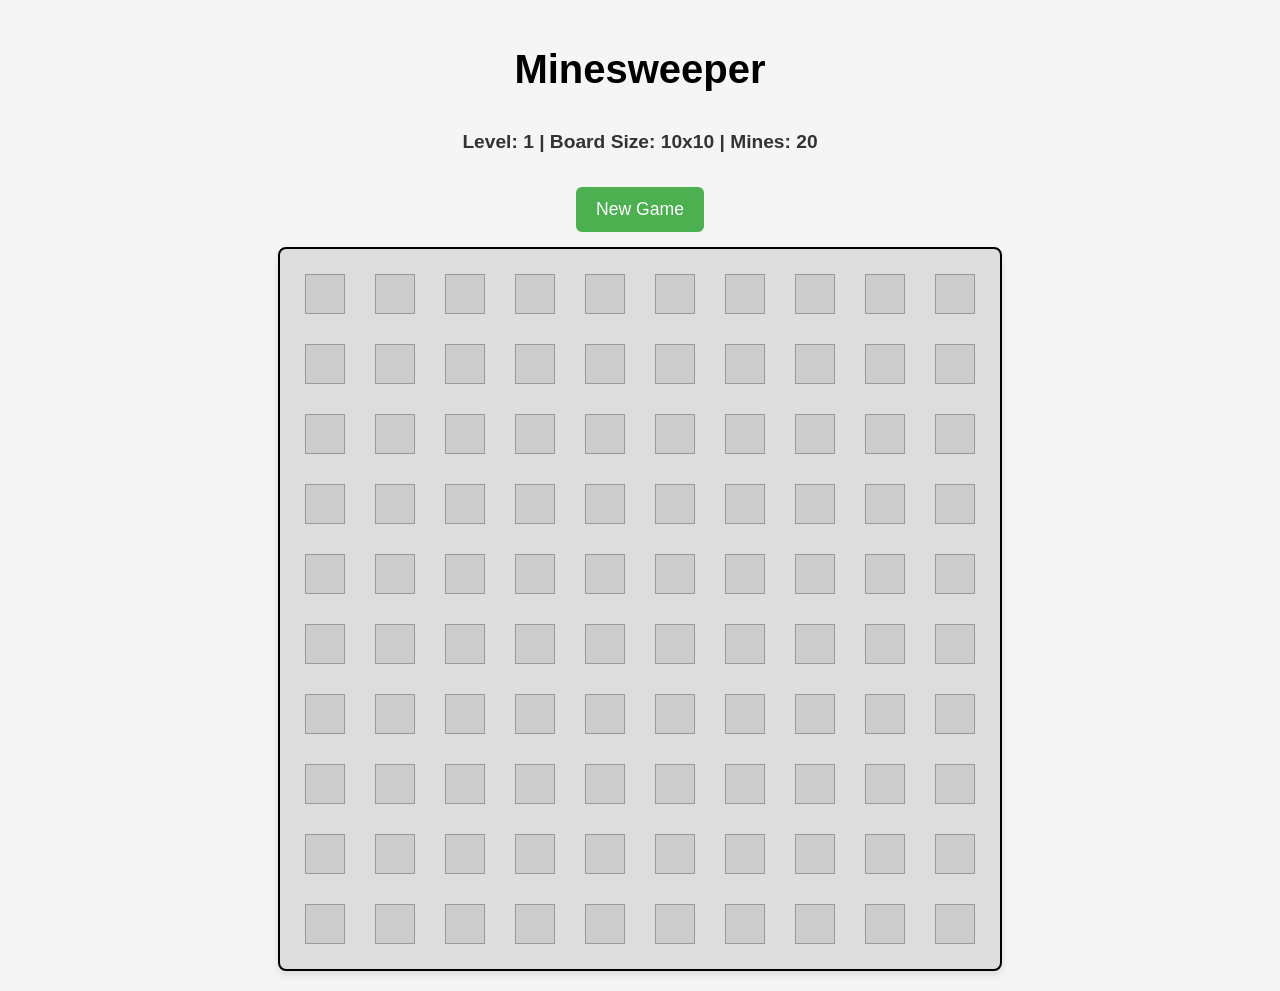
<file: index.html>
<!DOCTYPE html>
<html lang="en">
<head>
    <meta charset="UTF-8">
    <meta name="viewport" content="width=device-width, initial-scale=1.0">
    <title>Minesweeper</title>
    <link rel="stylesheet" href="style.css">
</head>
<body>
    <h1>Minesweeper</h1>
    <div id="game-info">
        <p>Level: <span id="current-level">1</span> | Board Size: <span id="board-size">10x10</span> | Mines: <span id="mine-count">20</span></p>
    </div>
    <button id="reset-btn">New Game</button>
    <div id="game-board">
        <!-- 20x20 grid of buttons = 400 buttons -->
        <div class="row">
            <button class="cell" data-row="0" data-col="0"></button>
            <button class="cell" data-row="0" data-col="1"></button>
            <button class="cell" data-row="0" data-col="2"></button>
            <button class="cell" data-row="0" data-col="3"></button>
            <button class="cell" data-row="0" data-col="4"></button>
            <button class="cell" data-row="0" data-col="5"></button>
            <button class="cell" data-row="0" data-col="6"></button>
            <button class="cell" data-row="0" data-col="7"></button>
            <button class="cell" data-row="0" data-col="8"></button>
            <button class="cell" data-row="0" data-col="9"></button>
            <button class="cell" data-row="0" data-col="10"></button>
            <button class="cell" data-row="0" data-col="11"></button>
            <button class="cell" data-row="0" data-col="12"></button>
            <button class="cell" data-row="0" data-col="13"></button>
            <button class="cell" data-row="0" data-col="14"></button>
            <button class="cell" data-row="0" data-col="15"></button>
            <button class="cell" data-row="0" data-col="16"></button>
            <button class="cell" data-row="0" data-col="17"></button>
            <button class="cell" data-row="0" data-col="18"></button>
            <button class="cell" data-row="0" data-col="19"></button>
        </div>
        <div class="row">
            <button class="cell" data-row="1" data-col="0"></button>
            <button class="cell" data-row="1" data-col="1"></button>
            <button class="cell" data-row="1" data-col="2"></button>
            <button class="cell" data-row="1" data-col="3"></button>
            <button class="cell" data-row="1" data-col="4"></button>
            <button class="cell" data-row="1" data-col="5"></button>
            <button class="cell" data-row="1" data-col="6"></button>
            <button class="cell" data-row="1" data-col="7"></button>
            <button class="cell" data-row="1" data-col="8"></button>
            <button class="cell" data-row="1" data-col="9"></button>
            <button class="cell" data-row="1" data-col="10"></button>
            <button class="cell" data-row="1" data-col="11"></button>
            <button class="cell" data-row="1" data-col="12"></button>
            <button class="cell" data-row="1" data-col="13"></button>
            <button class="cell" data-row="1" data-col="14"></button>
            <button class="cell" data-row="1" data-col="15"></button>
            <button class="cell" data-row="1" data-col="16"></button>
            <button class="cell" data-row="1" data-col="17"></button>
            <button class="cell" data-row="1" data-col="18"></button>
            <button class="cell" data-row="1" data-col="19"></button>
        </div>
        <div class="row">
            <button class="cell" data-row="2" data-col="0"></button>
            <button class="cell" data-row="2" data-col="1"></button>
            <button class="cell" data-row="2" data-col="2"></button>
            <button class="cell" data-row="2" data-col="3"></button>
            <button class="cell" data-row="2" data-col="4"></button>
            <button class="cell" data-row="2" data-col="5"></button>
            <button class="cell" data-row="2" data-col="6"></button>
            <button class="cell" data-row="2" data-col="7"></button>
            <button class="cell" data-row="2" data-col="8"></button>
            <button class="cell" data-row="2" data-col="9"></button>
            <button class="cell" data-row="2" data-col="10"></button>
            <button class="cell" data-row="2" data-col="11"></button>
            <button class="cell" data-row="2" data-col="12"></button>
            <button class="cell" data-row="2" data-col="13"></button>
            <button class="cell" data-row="2" data-col="14"></button>
            <button class="cell" data-row="2" data-col="15"></button>
            <button class="cell" data-row="2" data-col="16"></button>
            <button class="cell" data-row="2" data-col="17"></button>
            <button class="cell" data-row="2" data-col="18"></button>
            <button class="cell" data-row="2" data-col="19"></button>
        </div>
        <div class="row">
            <button class="cell" data-row="3" data-col="0"></button>
            <button class="cell" data-row="3" data-col="1"></button>
            <button class="cell" data-row="3" data-col="2"></button>
            <button class="cell" data-row="3" data-col="3"></button>
            <button class="cell" data-row="3" data-col="4"></button>
            <button class="cell" data-row="3" data-col="5"></button>
            <button class="cell" data-row="3" data-col="6"></button>
            <button class="cell" data-row="3" data-col="7"></button>
            <button class="cell" data-row="3" data-col="8"></button>
            <button class="cell" data-row="3" data-col="9"></button>
            <button class="cell" data-row="3" data-col="10"></button>
            <button class="cell" data-row="3" data-col="11"></button>
            <button class="cell" data-row="3" data-col="12"></button>
            <button class="cell" data-row="3" data-col="13"></button>
            <button class="cell" data-row="3" data-col="14"></button>
            <button class="cell" data-row="3" data-col="15"></button>
            <button class="cell" data-row="3" data-col="16"></button>
            <button class="cell" data-row="3" data-col="17"></button>
            <button class="cell" data-row="3" data-col="18"></button>
            <button class="cell" data-row="3" data-col="19"></button>
        </div>
        <div class="row">
            <button class="cell" data-row="4" data-col="0"></button>
            <button class="cell" data-row="4" data-col="1"></button>
            <button class="cell" data-row="4" data-col="2"></button>
            <button class="cell" data-row="4" data-col="3"></button>
            <button class="cell" data-row="4" data-col="4"></button>
            <button class="cell" data-row="4" data-col="5"></button>
            <button class="cell" data-row="4" data-col="6"></button>
            <button class="cell" data-row="4" data-col="7"></button>
            <button class="cell" data-row="4" data-col="8"></button>
            <button class="cell" data-row="4" data-col="9"></button>
            <button class="cell" data-row="4" data-col="10"></button>
            <button class="cell" data-row="4" data-col="11"></button>
            <button class="cell" data-row="4" data-col="12"></button>
            <button class="cell" data-row="4" data-col="13"></button>
            <button class="cell" data-row="4" data-col="14"></button>
            <button class="cell" data-row="4" data-col="15"></button>
            <button class="cell" data-row="4" data-col="16"></button>
            <button class="cell" data-row="4" data-col="17"></button>
            <button class="cell" data-row="4" data-col="18"></button>
            <button class="cell" data-row="4" data-col="19"></button>
        </div>
        <div class="row">
            <button class="cell" data-row="5" data-col="0"></button>
            <button class="cell" data-row="5" data-col="1"></button>
            <button class="cell" data-row="5" data-col="2"></button>
            <button class="cell" data-row="5" data-col="3"></button>
            <button class="cell" data-row="5" data-col="4"></button>
            <button class="cell" data-row="5" data-col="5"></button>
            <button class="cell" data-row="5" data-col="6"></button>
            <button class="cell" data-row="5" data-col="7"></button>
            <button class="cell" data-row="5" data-col="8"></button>
            <button class="cell" data-row="5" data-col="9"></button>
            <button class="cell" data-row="5" data-col="10"></button>
            <button class="cell" data-row="5" data-col="11"></button>
            <button class="cell" data-row="5" data-col="12"></button>
            <button class="cell" data-row="5" data-col="13"></button>
            <button class="cell" data-row="5" data-col="14"></button>
            <button class="cell" data-row="5" data-col="15"></button>
            <button class="cell" data-row="5" data-col="16"></button>
            <button class="cell" data-row="5" data-col="17"></button>
            <button class="cell" data-row="5" data-col="18"></button>
            <button class="cell" data-row="5" data-col="19"></button>
        </div>
        <div class="row">
            <button class="cell" data-row="6" data-col="0"></button>
            <button class="cell" data-row="6" data-col="1"></button>
            <button class="cell" data-row="6" data-col="2"></button>
            <button class="cell" data-row="6" data-col="3"></button>
            <button class="cell" data-row="6" data-col="4"></button>
            <button class="cell" data-row="6" data-col="5"></button>
            <button class="cell" data-row="6" data-col="6"></button>
            <button class="cell" data-row="6" data-col="7"></button>
            <button class="cell" data-row="6" data-col="8"></button>
            <button class="cell" data-row="6" data-col="9"></button>
            <button class="cell" data-row="6" data-col="10"></button>
            <button class="cell" data-row="6" data-col="11"></button>
            <button class="cell" data-row="6" data-col="12"></button>
            <button class="cell" data-row="6" data-col="13"></button>
            <button class="cell" data-row="6" data-col="14"></button>
            <button class="cell" data-row="6" data-col="15"></button>
            <button class="cell" data-row="6" data-col="16"></button>
            <button class="cell" data-row="6" data-col="17"></button>
            <button class="cell" data-row="6" data-col="18"></button>
            <button class="cell" data-row="6" data-col="19"></button>
        </div>
        <div class="row">
            <button class="cell" data-row="7" data-col="0"></button>
            <button class="cell" data-row="7" data-col="1"></button>
            <button class="cell" data-row="7" data-col="2"></button>
            <button class="cell" data-row="7" data-col="3"></button>
            <button class="cell" data-row="7" data-col="4"></button>
            <button class="cell" data-row="7" data-col="5"></button>
            <button class="cell" data-row="7" data-col="6"></button>
            <button class="cell" data-row="7" data-col="7"></button>
            <button class="cell" data-row="7" data-col="8"></button>
            <button class="cell" data-row="7" data-col="9"></button>
            <button class="cell" data-row="7" data-col="10"></button>
            <button class="cell" data-row="7" data-col="11"></button>
            <button class="cell" data-row="7" data-col="12"></button>
            <button class="cell" data-row="7" data-col="13"></button>
            <button class="cell" data-row="7" data-col="14"></button>
            <button class="cell" data-row="7" data-col="15"></button>
            <button class="cell" data-row="7" data-col="16"></button>
            <button class="cell" data-row="7" data-col="17"></button>
            <button class="cell" data-row="7" data-col="18"></button>
            <button class="cell" data-row="7" data-col="19"></button>
        </div>
        <div class="row">
            <button class="cell" data-row="8" data-col="0"></button>
            <button class="cell" data-row="8" data-col="1"></button>
            <button class="cell" data-row="8" data-col="2"></button>
            <button class="cell" data-row="8" data-col="3"></button>
            <button class="cell" data-row="8" data-col="4"></button>
            <button class="cell" data-row="8" data-col="5"></button>
            <button class="cell" data-row="8" data-col="6"></button>
            <button class="cell" data-row="8" data-col="7"></button>
            <button class="cell" data-row="8" data-col="8"></button>
            <button class="cell" data-row="8" data-col="9"></button>
            <button class="cell" data-row="8" data-col="10"></button>
            <button class="cell" data-row="8" data-col="11"></button>
            <button class="cell" data-row="8" data-col="12"></button>
            <button class="cell" data-row="8" data-col="13"></button>
            <button class="cell" data-row="8" data-col="14"></button>
            <button class="cell" data-row="8" data-col="15"></button>
            <button class="cell" data-row="8" data-col="16"></button>
            <button class="cell" data-row="8" data-col="17"></button>
            <button class="cell" data-row="8" data-col="18"></button>
            <button class="cell" data-row="8" data-col="19"></button>
        </div>
        <div class="row">
            <button class="cell" data-row="9" data-col="0"></button>
            <button class="cell" data-row="9" data-col="1"></button>
            <button class="cell" data-row="9" data-col="2"></button>
            <button class="cell" data-row="9" data-col="3"></button>
            <button class="cell" data-row="9" data-col="4"></button>
            <button class="cell" data-row="9" data-col="5"></button>
            <button class="cell" data-row="9" data-col="6"></button>
            <button class="cell" data-row="9" data-col="7"></button>
            <button class="cell" data-row="9" data-col="8"></button>
            <button class="cell" data-row="9" data-col="9"></button>
            <button class="cell" data-row="9" data-col="10"></button>
            <button class="cell" data-row="9" data-col="11"></button>
            <button class="cell" data-row="9" data-col="12"></button>
            <button class="cell" data-row="9" data-col="13"></button>
            <button class="cell" data-row="9" data-col="14"></button>
            <button class="cell" data-row="9" data-col="15"></button>
            <button class="cell" data-row="9" data-col="16"></button>
            <button class="cell" data-row="9" data-col="17"></button>
            <button class="cell" data-row="9" data-col="18"></button>
            <button class="cell" data-row="9" data-col="19"></button>
        </div>
        <div class="row">
            <button class="cell" data-row="10" data-col="0"></button>
            <button class="cell" data-row="10" data-col="1"></button>
            <button class="cell" data-row="10" data-col="2"></button>
            <button class="cell" data-row="10" data-col="3"></button>
            <button class="cell" data-row="10" data-col="4"></button>
            <button class="cell" data-row="10" data-col="5"></button>
            <button class="cell" data-row="10" data-col="6"></button>
            <button class="cell" data-row="10" data-col="7"></button>
            <button class="cell" data-row="10" data-col="8"></button>
            <button class="cell" data-row="10" data-col="9"></button>
            <button class="cell" data-row="10" data-col="10"></button>
            <button class="cell" data-row="10" data-col="11"></button>
            <button class="cell" data-row="10" data-col="12"></button>
            <button class="cell" data-row="10" data-col="13"></button>
            <button class="cell" data-row="10" data-col="14"></button>
            <button class="cell" data-row="10" data-col="15"></button>
            <button class="cell" data-row="10" data-col="16"></button>
            <button class="cell" data-row="10" data-col="17"></button>
            <button class="cell" data-row="10" data-col="18"></button>
            <button class="cell" data-row="10" data-col="19"></button>
        </div>
        <div class="row">
            <button class="cell" data-row="11" data-col="0"></button>
            <button class="cell" data-row="11" data-col="1"></button>
            <button class="cell" data-row="11" data-col="2"></button>
            <button class="cell" data-row="11" data-col="3"></button>
            <button class="cell" data-row="11" data-col="4"></button>
            <button class="cell" data-row="11" data-col="5"></button>
            <button class="cell" data-row="11" data-col="6"></button>
            <button class="cell" data-row="11" data-col="7"></button>
            <button class="cell" data-row="11" data-col="8"></button>
            <button class="cell" data-row="11" data-col="9"></button>
            <button class="cell" data-row="11" data-col="10"></button>
            <button class="cell" data-row="11" data-col="11"></button>
            <button class="cell" data-row="11" data-col="12"></button>
            <button class="cell" data-row="11" data-col="13"></button>
            <button class="cell" data-row="11" data-col="14"></button>
            <button class="cell" data-row="11" data-col="15"></button>
            <button class="cell" data-row="11" data-col="16"></button>
            <button class="cell" data-row="11" data-col="17"></button>
            <button class="cell" data-row="11" data-col="18"></button>
            <button class="cell" data-row="11" data-col="19"></button>
        </div>
        <div class="row">
            <button class="cell" data-row="12" data-col="0"></button>
            <button class="cell" data-row="12" data-col="1"></button>
            <button class="cell" data-row="12" data-col="2"></button>
            <button class="cell" data-row="12" data-col="3"></button>
            <button class="cell" data-row="12" data-col="4"></button>
            <button class="cell" data-row="12" data-col="5"></button>
            <button class="cell" data-row="12" data-col="6"></button>
            <button class="cell" data-row="12" data-col="7"></button>
            <button class="cell" data-row="12" data-col="8"></button>
            <button class="cell" data-row="12" data-col="9"></button>
            <button class="cell" data-row="12" data-col="10"></button>
            <button class="cell" data-row="12" data-col="11"></button>
            <button class="cell" data-row="12" data-col="12"></button>
            <button class="cell" data-row="12" data-col="13"></button>
            <button class="cell" data-row="12" data-col="14"></button>
            <button class="cell" data-row="12" data-col="15"></button>
            <button class="cell" data-row="12" data-col="16"></button>
            <button class="cell" data-row="12" data-col="17"></button>
            <button class="cell" data-row="12" data-col="18"></button>
            <button class="cell" data-row="12" data-col="19"></button>
        </div>
        <div class="row">
            <button class="cell" data-row="13" data-col="0"></button>
            <button class="cell" data-row="13" data-col="1"></button>
            <button class="cell" data-row="13" data-col="2"></button>
            <button class="cell" data-row="13" data-col="3"></button>
            <button class="cell" data-row="13" data-col="4"></button>
            <button class="cell" data-row="13" data-col="5"></button>
            <button class="cell" data-row="13" data-col="6"></button>
            <button class="cell" data-row="13" data-col="7"></button>
            <button class="cell" data-row="13" data-col="8"></button>
            <button class="cell" data-row="13" data-col="9"></button>
            <button class="cell" data-row="13" data-col="10"></button>
            <button class="cell" data-row="13" data-col="11"></button>
            <button class="cell" data-row="13" data-col="12"></button>
            <button class="cell" data-row="13" data-col="13"></button>
            <button class="cell" data-row="13" data-col="14"></button>
            <button class="cell" data-row="13" data-col="15"></button>
            <button class="cell" data-row="13" data-col="16"></button>
            <button class="cell" data-row="13" data-col="17"></button>
            <button class="cell" data-row="13" data-col="18"></button>
            <button class="cell" data-row="13" data-col="19"></button>
        </div>
        <div class="row">
            <button class="cell" data-row="14" data-col="0"></button>
            <button class="cell" data-row="14" data-col="1"></button>
            <button class="cell" data-row="14" data-col="2"></button>
            <button class="cell" data-row="14" data-col="3"></button>
            <button class="cell" data-row="14" data-col="4"></button>
            <button class="cell" data-row="14" data-col="5"></button>
            <button class="cell" data-row="14" data-col="6"></button>
            <button class="cell" data-row="14" data-col="7"></button>
            <button class="cell" data-row="14" data-col="8"></button>
            <button class="cell" data-row="14" data-col="9"></button>
            <button class="cell" data-row="14" data-col="10"></button>
            <button class="cell" data-row="14" data-col="11"></button>
            <button class="cell" data-row="14" data-col="12"></button>
            <button class="cell" data-row="14" data-col="13"></button>
            <button class="cell" data-row="14" data-col="14"></button>
            <button class="cell" data-row="14" data-col="15"></button>
            <button class="cell" data-row="14" data-col="16"></button>
            <button class="cell" data-row="14" data-col="17"></button>
            <button class="cell" data-row="14" data-col="18"></button>
            <button class="cell" data-row="14" data-col="19"></button>
        </div>
        <div class="row">
            <button class="cell" data-row="15" data-col="0"></button>
            <button class="cell" data-row="15" data-col="1"></button>
            <button class="cell" data-row="15" data-col="2"></button>
            <button class="cell" data-row="15" data-col="3"></button>
            <button class="cell" data-row="15" data-col="4"></button>
            <button class="cell" data-row="15" data-col="5"></button>
            <button class="cell" data-row="15" data-col="6"></button>
            <button class="cell" data-row="15" data-col="7"></button>
            <button class="cell" data-row="15" data-col="8"></button>
            <button class="cell" data-row="15" data-col="9"></button>
            <button class="cell" data-row="15" data-col="10"></button>
            <button class="cell" data-row="15" data-col="11"></button>
            <button class="cell" data-row="15" data-col="12"></button>
            <button class="cell" data-row="15" data-col="13"></button>
            <button class="cell" data-row="15" data-col="14"></button>
            <button class="cell" data-row="15" data-col="15"></button>
            <button class="cell" data-row="15" data-col="16"></button>
            <button class="cell" data-row="15" data-col="17"></button>
            <button class="cell" data-row="15" data-col="18"></button>
            <button class="cell" data-row="15" data-col="19"></button>
        </div>
        <div class="row">
            <button class="cell" data-row="16" data-col="0"></button>
            <button class="cell" data-row="16" data-col="1"></button>
            <button class="cell" data-row="16" data-col="2"></button>
            <button class="cell" data-row="16" data-col="3"></button>
            <button class="cell" data-row="16" data-col="4"></button>
            <button class="cell" data-row="16" data-col="5"></button>
            <button class="cell" data-row="16" data-col="6"></button>
            <button class="cell" data-row="16" data-col="7"></button>
            <button class="cell" data-row="16" data-col="8"></button>
            <button class="cell" data-row="16" data-col="9"></button>
            <button class="cell" data-row="16" data-col="10"></button>
            <button class="cell" data-row="16" data-col="11"></button>
            <button class="cell" data-row="16" data-col="12"></button>
            <button class="cell" data-row="16" data-col="13"></button>
            <button class="cell" data-row="16" data-col="14"></button>
            <button class="cell" data-row="16" data-col="15"></button>
            <button class="cell" data-row="16" data-col="16"></button>
            <button class="cell" data-row="16" data-col="17"></button>
            <button class="cell" data-row="16" data-col="18"></button>
            <button class="cell" data-row="16" data-col="19"></button>
        </div>
        <div class="row">
            <button class="cell" data-row="17" data-col="0"></button>
            <button class="cell" data-row="17" data-col="1"></button>
            <button class="cell" data-row="17" data-col="2"></button>
            <button class="cell" data-row="17" data-col="3"></button>
            <button class="cell" data-row="17" data-col="4"></button>
            <button class="cell" data-row="17" data-col="5"></button>
            <button class="cell" data-row="17" data-col="6"></button>
            <button class="cell" data-row="17" data-col="7"></button>
            <button class="cell" data-row="17" data-col="8"></button>
            <button class="cell" data-row="17" data-col="9"></button>
            <button class="cell" data-row="17" data-col="10"></button>
            <button class="cell" data-row="17" data-col="11"></button>
            <button class="cell" data-row="17" data-col="12"></button>
            <button class="cell" data-row="17" data-col="13"></button>
            <button class="cell" data-row="17" data-col="14"></button>
            <button class="cell" data-row="17" data-col="15"></button>
            <button class="cell" data-row="17" data-col="16"></button>
            <button class="cell" data-row="17" data-col="17"></button>
            <button class="cell" data-row="17" data-col="18"></button>
            <button class="cell" data-row="17" data-col="19"></button>
        </div>
        <div class="row">
            <button class="cell" data-row="18" data-col="0"></button>
            <button class="cell" data-row="18" data-col="1"></button>
            <button class="cell" data-row="18" data-col="2"></button>
            <button class="cell" data-row="18" data-col="3"></button>
            <button class="cell" data-row="18" data-col="4"></button>
            <button class="cell" data-row="18" data-col="5"></button>
            <button class="cell" data-row="18" data-col="6"></button>
            <button class="cell" data-row="18" data-col="7"></button>
            <button class="cell" data-row="18" data-col="8"></button>
            <button class="cell" data-row="18" data-col="9"></button>
            <button class="cell" data-row="18" data-col="10"></button>
            <button class="cell" data-row="18" data-col="11"></button>
            <button class="cell" data-row="18" data-col="12"></button>
            <button class="cell" data-row="18" data-col="13"></button>
            <button class="cell" data-row="18" data-col="14"></button>
            <button class="cell" data-row="18" data-col="15"></button>
            <button class="cell" data-row="18" data-col="16"></button>
            <button class="cell" data-row="18" data-col="17"></button>
            <button class="cell" data-row="18" data-col="18"></button>
            <button class="cell" data-row="18" data-col="19"></button>
        </div>
        <div class="row">
            <button class="cell" data-row="19" data-col="0"></button>
            <button class="cell" data-row="19" data-col="1"></button>
            <button class="cell" data-row="19" data-col="2"></button>
            <button class="cell" data-row="19" data-col="3"></button>
            <button class="cell" data-row="19" data-col="4"></button>
            <button class="cell" data-row="19" data-col="5"></button>
            <button class="cell" data-row="19" data-col="6"></button>
            <button class="cell" data-row="19" data-col="7"></button>
            <button class="cell" data-row="19" data-col="8"></button>
            <button class="cell" data-row="19" data-col="9"></button>
            <button class="cell" data-row="19" data-col="10"></button>
            <button class="cell" data-row="19" data-col="11"></button>
            <button class="cell" data-row="19" data-col="12"></button>
            <button class="cell" data-row="19" data-col="13"></button>
            <button class="cell" data-row="19" data-col="14"></button>
            <button class="cell" data-row="19" data-col="15"></button>
            <button class="cell" data-row="19" data-col="16"></button>
            <button class="cell" data-row="19" data-col="17"></button>
            <button class="cell" data-row="19" data-col="18"></button>
            <button class="cell" data-row="19" data-col="19"></button>
        </div>
    </div>

    <!-- Win Screen Modal -->
    <div id="win-modal" class="modal">
        <div class="modal-content">
            <h2>🎉 Level <span id="level-completed">1</span> Complete! 🎉</h2>
            <p>You successfully cleared all the mines!</p>
            <div class="stats">
                <p>Level: <span id="current-level">1</span></p>
                <p>Mines avoided: <span id="mines-avoided">20</span></p>
                <p>Cells revealed: <span id="cells-revealed">80</span></p>
                <p><strong>Next: <span id="next-size">11x11</span> board with <span id="next-mines">24</span> mines</strong></p>
            </div>
            <button id="play-again-btn">Continue to Next Level</button>
        </div>
    </div>

    <script src="Minesweeper.js"></script>
</body>
</html>
</file>
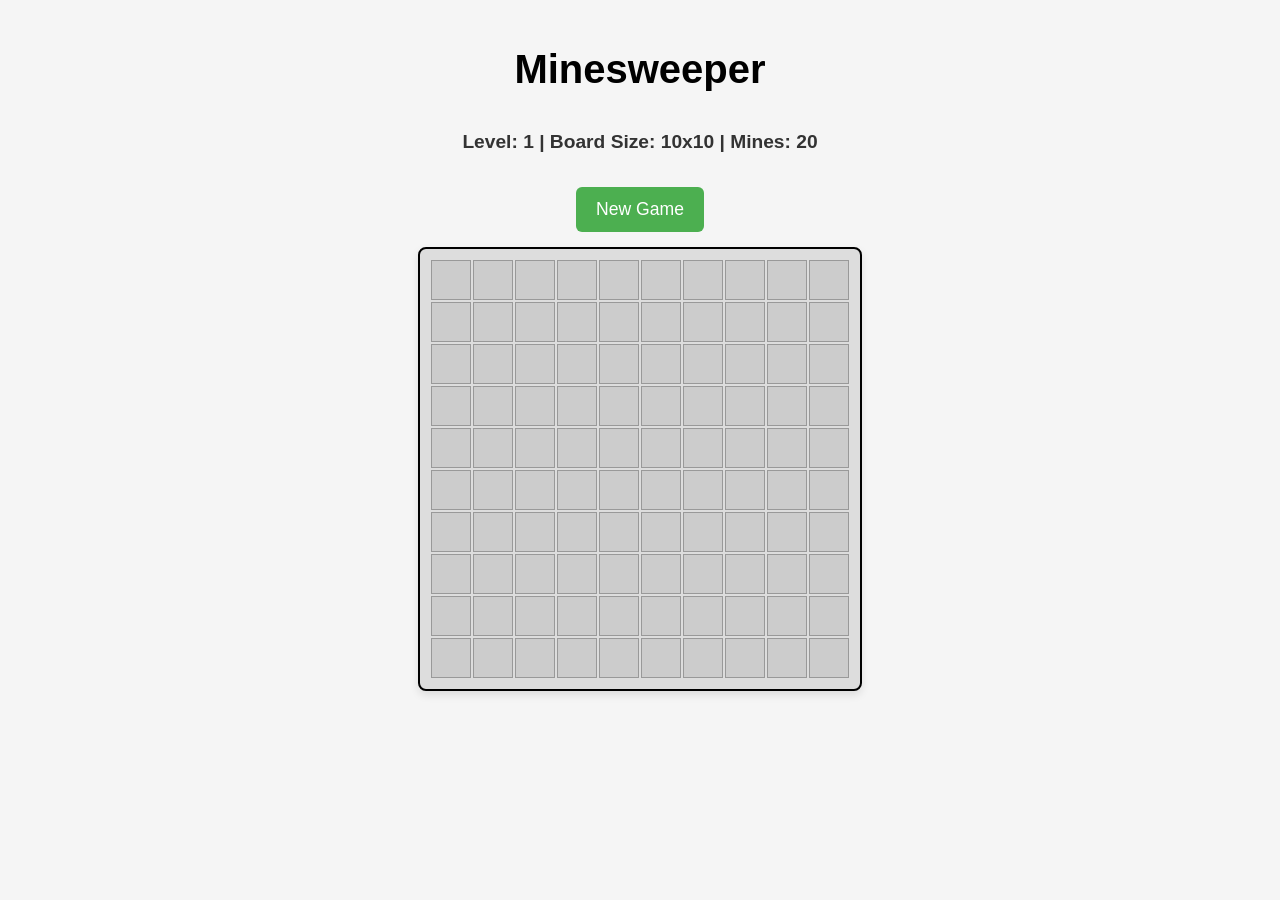
<file: Minesweeper.html>
<!DOCTYPE html>
<html lang="en">
<head>
    <meta charset="UTF-8">
    <meta name="viewport" content="width=device-width, initial-scale=1.0">
    <title>Minesweeper</title>
    <link rel="stylesheet" href="Minesweeper.css">
</head>
<body>
    <h1>Minesweeper</h1>
    <div id="game-info">
        <p>Level: <span id="current-level">1</span> | Board Size: <span id="board-size">10x10</span> | Mines: <span id="mine-count">20</span></p>
    </div>
    <button id="reset-btn">New Game</button>
    <div id="game-board">
        <!-- 20x20 grid of buttons = 400 buttons -->
        <div class="row">
            <button class="cell" data-row="0" data-col="0"></button>
            <button class="cell" data-row="0" data-col="1"></button>
            <button class="cell" data-row="0" data-col="2"></button>
            <button class="cell" data-row="0" data-col="3"></button>
            <button class="cell" data-row="0" data-col="4"></button>
            <button class="cell" data-row="0" data-col="5"></button>
            <button class="cell" data-row="0" data-col="6"></button>
            <button class="cell" data-row="0" data-col="7"></button>
            <button class="cell" data-row="0" data-col="8"></button>
            <button class="cell" data-row="0" data-col="9"></button>
            <button class="cell" data-row="0" data-col="10"></button>
            <button class="cell" data-row="0" data-col="11"></button>
            <button class="cell" data-row="0" data-col="12"></button>
            <button class="cell" data-row="0" data-col="13"></button>
            <button class="cell" data-row="0" data-col="14"></button>
            <button class="cell" data-row="0" data-col="15"></button>
            <button class="cell" data-row="0" data-col="16"></button>
            <button class="cell" data-row="0" data-col="17"></button>
            <button class="cell" data-row="0" data-col="18"></button>
            <button class="cell" data-row="0" data-col="19"></button>
        </div>
        <div class="row">
            <button class="cell" data-row="1" data-col="0"></button>
            <button class="cell" data-row="1" data-col="1"></button>
            <button class="cell" data-row="1" data-col="2"></button>
            <button class="cell" data-row="1" data-col="3"></button>
            <button class="cell" data-row="1" data-col="4"></button>
            <button class="cell" data-row="1" data-col="5"></button>
            <button class="cell" data-row="1" data-col="6"></button>
            <button class="cell" data-row="1" data-col="7"></button>
            <button class="cell" data-row="1" data-col="8"></button>
            <button class="cell" data-row="1" data-col="9"></button>
            <button class="cell" data-row="1" data-col="10"></button>
            <button class="cell" data-row="1" data-col="11"></button>
            <button class="cell" data-row="1" data-col="12"></button>
            <button class="cell" data-row="1" data-col="13"></button>
            <button class="cell" data-row="1" data-col="14"></button>
            <button class="cell" data-row="1" data-col="15"></button>
            <button class="cell" data-row="1" data-col="16"></button>
            <button class="cell" data-row="1" data-col="17"></button>
            <button class="cell" data-row="1" data-col="18"></button>
            <button class="cell" data-row="1" data-col="19"></button>
        </div>
        <div class="row">
            <button class="cell" data-row="2" data-col="0"></button>
            <button class="cell" data-row="2" data-col="1"></button>
            <button class="cell" data-row="2" data-col="2"></button>
            <button class="cell" data-row="2" data-col="3"></button>
            <button class="cell" data-row="2" data-col="4"></button>
            <button class="cell" data-row="2" data-col="5"></button>
            <button class="cell" data-row="2" data-col="6"></button>
            <button class="cell" data-row="2" data-col="7"></button>
            <button class="cell" data-row="2" data-col="8"></button>
            <button class="cell" data-row="2" data-col="9"></button>
            <button class="cell" data-row="2" data-col="10"></button>
            <button class="cell" data-row="2" data-col="11"></button>
            <button class="cell" data-row="2" data-col="12"></button>
            <button class="cell" data-row="2" data-col="13"></button>
            <button class="cell" data-row="2" data-col="14"></button>
            <button class="cell" data-row="2" data-col="15"></button>
            <button class="cell" data-row="2" data-col="16"></button>
            <button class="cell" data-row="2" data-col="17"></button>
            <button class="cell" data-row="2" data-col="18"></button>
            <button class="cell" data-row="2" data-col="19"></button>
        </div>
        <div class="row">
            <button class="cell" data-row="3" data-col="0"></button>
            <button class="cell" data-row="3" data-col="1"></button>
            <button class="cell" data-row="3" data-col="2"></button>
            <button class="cell" data-row="3" data-col="3"></button>
            <button class="cell" data-row="3" data-col="4"></button>
            <button class="cell" data-row="3" data-col="5"></button>
            <button class="cell" data-row="3" data-col="6"></button>
            <button class="cell" data-row="3" data-col="7"></button>
            <button class="cell" data-row="3" data-col="8"></button>
            <button class="cell" data-row="3" data-col="9"></button>
            <button class="cell" data-row="3" data-col="10"></button>
            <button class="cell" data-row="3" data-col="11"></button>
            <button class="cell" data-row="3" data-col="12"></button>
            <button class="cell" data-row="3" data-col="13"></button>
            <button class="cell" data-row="3" data-col="14"></button>
            <button class="cell" data-row="3" data-col="15"></button>
            <button class="cell" data-row="3" data-col="16"></button>
            <button class="cell" data-row="3" data-col="17"></button>
            <button class="cell" data-row="3" data-col="18"></button>
            <button class="cell" data-row="3" data-col="19"></button>
        </div>
        <div class="row">
            <button class="cell" data-row="4" data-col="0"></button>
            <button class="cell" data-row="4" data-col="1"></button>
            <button class="cell" data-row="4" data-col="2"></button>
            <button class="cell" data-row="4" data-col="3"></button>
            <button class="cell" data-row="4" data-col="4"></button>
            <button class="cell" data-row="4" data-col="5"></button>
            <button class="cell" data-row="4" data-col="6"></button>
            <button class="cell" data-row="4" data-col="7"></button>
            <button class="cell" data-row="4" data-col="8"></button>
            <button class="cell" data-row="4" data-col="9"></button>
            <button class="cell" data-row="4" data-col="10"></button>
            <button class="cell" data-row="4" data-col="11"></button>
            <button class="cell" data-row="4" data-col="12"></button>
            <button class="cell" data-row="4" data-col="13"></button>
            <button class="cell" data-row="4" data-col="14"></button>
            <button class="cell" data-row="4" data-col="15"></button>
            <button class="cell" data-row="4" data-col="16"></button>
            <button class="cell" data-row="4" data-col="17"></button>
            <button class="cell" data-row="4" data-col="18"></button>
            <button class="cell" data-row="4" data-col="19"></button>
        </div>
        <div class="row">
            <button class="cell" data-row="5" data-col="0"></button>
            <button class="cell" data-row="5" data-col="1"></button>
            <button class="cell" data-row="5" data-col="2"></button>
            <button class="cell" data-row="5" data-col="3"></button>
            <button class="cell" data-row="5" data-col="4"></button>
            <button class="cell" data-row="5" data-col="5"></button>
            <button class="cell" data-row="5" data-col="6"></button>
            <button class="cell" data-row="5" data-col="7"></button>
            <button class="cell" data-row="5" data-col="8"></button>
            <button class="cell" data-row="5" data-col="9"></button>
            <button class="cell" data-row="5" data-col="10"></button>
            <button class="cell" data-row="5" data-col="11"></button>
            <button class="cell" data-row="5" data-col="12"></button>
            <button class="cell" data-row="5" data-col="13"></button>
            <button class="cell" data-row="5" data-col="14"></button>
            <button class="cell" data-row="5" data-col="15"></button>
            <button class="cell" data-row="5" data-col="16"></button>
            <button class="cell" data-row="5" data-col="17"></button>
            <button class="cell" data-row="5" data-col="18"></button>
            <button class="cell" data-row="5" data-col="19"></button>
        </div>
        <div class="row">
            <button class="cell" data-row="6" data-col="0"></button>
            <button class="cell" data-row="6" data-col="1"></button>
            <button class="cell" data-row="6" data-col="2"></button>
            <button class="cell" data-row="6" data-col="3"></button>
            <button class="cell" data-row="6" data-col="4"></button>
            <button class="cell" data-row="6" data-col="5"></button>
            <button class="cell" data-row="6" data-col="6"></button>
            <button class="cell" data-row="6" data-col="7"></button>
            <button class="cell" data-row="6" data-col="8"></button>
            <button class="cell" data-row="6" data-col="9"></button>
            <button class="cell" data-row="6" data-col="10"></button>
            <button class="cell" data-row="6" data-col="11"></button>
            <button class="cell" data-row="6" data-col="12"></button>
            <button class="cell" data-row="6" data-col="13"></button>
            <button class="cell" data-row="6" data-col="14"></button>
            <button class="cell" data-row="6" data-col="15"></button>
            <button class="cell" data-row="6" data-col="16"></button>
            <button class="cell" data-row="6" data-col="17"></button>
            <button class="cell" data-row="6" data-col="18"></button>
            <button class="cell" data-row="6" data-col="19"></button>
        </div>
        <div class="row">
            <button class="cell" data-row="7" data-col="0"></button>
            <button class="cell" data-row="7" data-col="1"></button>
            <button class="cell" data-row="7" data-col="2"></button>
            <button class="cell" data-row="7" data-col="3"></button>
            <button class="cell" data-row="7" data-col="4"></button>
            <button class="cell" data-row="7" data-col="5"></button>
            <button class="cell" data-row="7" data-col="6"></button>
            <button class="cell" data-row="7" data-col="7"></button>
            <button class="cell" data-row="7" data-col="8"></button>
            <button class="cell" data-row="7" data-col="9"></button>
            <button class="cell" data-row="7" data-col="10"></button>
            <button class="cell" data-row="7" data-col="11"></button>
            <button class="cell" data-row="7" data-col="12"></button>
            <button class="cell" data-row="7" data-col="13"></button>
            <button class="cell" data-row="7" data-col="14"></button>
            <button class="cell" data-row="7" data-col="15"></button>
            <button class="cell" data-row="7" data-col="16"></button>
            <button class="cell" data-row="7" data-col="17"></button>
            <button class="cell" data-row="7" data-col="18"></button>
            <button class="cell" data-row="7" data-col="19"></button>
        </div>
        <div class="row">
            <button class="cell" data-row="8" data-col="0"></button>
            <button class="cell" data-row="8" data-col="1"></button>
            <button class="cell" data-row="8" data-col="2"></button>
            <button class="cell" data-row="8" data-col="3"></button>
            <button class="cell" data-row="8" data-col="4"></button>
            <button class="cell" data-row="8" data-col="5"></button>
            <button class="cell" data-row="8" data-col="6"></button>
            <button class="cell" data-row="8" data-col="7"></button>
            <button class="cell" data-row="8" data-col="8"></button>
            <button class="cell" data-row="8" data-col="9"></button>
            <button class="cell" data-row="8" data-col="10"></button>
            <button class="cell" data-row="8" data-col="11"></button>
            <button class="cell" data-row="8" data-col="12"></button>
            <button class="cell" data-row="8" data-col="13"></button>
            <button class="cell" data-row="8" data-col="14"></button>
            <button class="cell" data-row="8" data-col="15"></button>
            <button class="cell" data-row="8" data-col="16"></button>
            <button class="cell" data-row="8" data-col="17"></button>
            <button class="cell" data-row="8" data-col="18"></button>
            <button class="cell" data-row="8" data-col="19"></button>
        </div>
        <div class="row">
            <button class="cell" data-row="9" data-col="0"></button>
            <button class="cell" data-row="9" data-col="1"></button>
            <button class="cell" data-row="9" data-col="2"></button>
            <button class="cell" data-row="9" data-col="3"></button>
            <button class="cell" data-row="9" data-col="4"></button>
            <button class="cell" data-row="9" data-col="5"></button>
            <button class="cell" data-row="9" data-col="6"></button>
            <button class="cell" data-row="9" data-col="7"></button>
            <button class="cell" data-row="9" data-col="8"></button>
            <button class="cell" data-row="9" data-col="9"></button>
            <button class="cell" data-row="9" data-col="10"></button>
            <button class="cell" data-row="9" data-col="11"></button>
            <button class="cell" data-row="9" data-col="12"></button>
            <button class="cell" data-row="9" data-col="13"></button>
            <button class="cell" data-row="9" data-col="14"></button>
            <button class="cell" data-row="9" data-col="15"></button>
            <button class="cell" data-row="9" data-col="16"></button>
            <button class="cell" data-row="9" data-col="17"></button>
            <button class="cell" data-row="9" data-col="18"></button>
            <button class="cell" data-row="9" data-col="19"></button>
        </div>
        <div class="row">
            <button class="cell" data-row="10" data-col="0"></button>
            <button class="cell" data-row="10" data-col="1"></button>
            <button class="cell" data-row="10" data-col="2"></button>
            <button class="cell" data-row="10" data-col="3"></button>
            <button class="cell" data-row="10" data-col="4"></button>
            <button class="cell" data-row="10" data-col="5"></button>
            <button class="cell" data-row="10" data-col="6"></button>
            <button class="cell" data-row="10" data-col="7"></button>
            <button class="cell" data-row="10" data-col="8"></button>
            <button class="cell" data-row="10" data-col="9"></button>
            <button class="cell" data-row="10" data-col="10"></button>
            <button class="cell" data-row="10" data-col="11"></button>
            <button class="cell" data-row="10" data-col="12"></button>
            <button class="cell" data-row="10" data-col="13"></button>
            <button class="cell" data-row="10" data-col="14"></button>
            <button class="cell" data-row="10" data-col="15"></button>
            <button class="cell" data-row="10" data-col="16"></button>
            <button class="cell" data-row="10" data-col="17"></button>
            <button class="cell" data-row="10" data-col="18"></button>
            <button class="cell" data-row="10" data-col="19"></button>
        </div>
        <div class="row">
            <button class="cell" data-row="11" data-col="0"></button>
            <button class="cell" data-row="11" data-col="1"></button>
            <button class="cell" data-row="11" data-col="2"></button>
            <button class="cell" data-row="11" data-col="3"></button>
            <button class="cell" data-row="11" data-col="4"></button>
            <button class="cell" data-row="11" data-col="5"></button>
            <button class="cell" data-row="11" data-col="6"></button>
            <button class="cell" data-row="11" data-col="7"></button>
            <button class="cell" data-row="11" data-col="8"></button>
            <button class="cell" data-row="11" data-col="9"></button>
            <button class="cell" data-row="11" data-col="10"></button>
            <button class="cell" data-row="11" data-col="11"></button>
            <button class="cell" data-row="11" data-col="12"></button>
            <button class="cell" data-row="11" data-col="13"></button>
            <button class="cell" data-row="11" data-col="14"></button>
            <button class="cell" data-row="11" data-col="15"></button>
            <button class="cell" data-row="11" data-col="16"></button>
            <button class="cell" data-row="11" data-col="17"></button>
            <button class="cell" data-row="11" data-col="18"></button>
            <button class="cell" data-row="11" data-col="19"></button>
        </div>
        <div class="row">
            <button class="cell" data-row="12" data-col="0"></button>
            <button class="cell" data-row="12" data-col="1"></button>
            <button class="cell" data-row="12" data-col="2"></button>
            <button class="cell" data-row="12" data-col="3"></button>
            <button class="cell" data-row="12" data-col="4"></button>
            <button class="cell" data-row="12" data-col="5"></button>
            <button class="cell" data-row="12" data-col="6"></button>
            <button class="cell" data-row="12" data-col="7"></button>
            <button class="cell" data-row="12" data-col="8"></button>
            <button class="cell" data-row="12" data-col="9"></button>
            <button class="cell" data-row="12" data-col="10"></button>
            <button class="cell" data-row="12" data-col="11"></button>
            <button class="cell" data-row="12" data-col="12"></button>
            <button class="cell" data-row="12" data-col="13"></button>
            <button class="cell" data-row="12" data-col="14"></button>
            <button class="cell" data-row="12" data-col="15"></button>
            <button class="cell" data-row="12" data-col="16"></button>
            <button class="cell" data-row="12" data-col="17"></button>
            <button class="cell" data-row="12" data-col="18"></button>
            <button class="cell" data-row="12" data-col="19"></button>
        </div>
        <div class="row">
            <button class="cell" data-row="13" data-col="0"></button>
            <button class="cell" data-row="13" data-col="1"></button>
            <button class="cell" data-row="13" data-col="2"></button>
            <button class="cell" data-row="13" data-col="3"></button>
            <button class="cell" data-row="13" data-col="4"></button>
            <button class="cell" data-row="13" data-col="5"></button>
            <button class="cell" data-row="13" data-col="6"></button>
            <button class="cell" data-row="13" data-col="7"></button>
            <button class="cell" data-row="13" data-col="8"></button>
            <button class="cell" data-row="13" data-col="9"></button>
            <button class="cell" data-row="13" data-col="10"></button>
            <button class="cell" data-row="13" data-col="11"></button>
            <button class="cell" data-row="13" data-col="12"></button>
            <button class="cell" data-row="13" data-col="13"></button>
            <button class="cell" data-row="13" data-col="14"></button>
            <button class="cell" data-row="13" data-col="15"></button>
            <button class="cell" data-row="13" data-col="16"></button>
            <button class="cell" data-row="13" data-col="17"></button>
            <button class="cell" data-row="13" data-col="18"></button>
            <button class="cell" data-row="13" data-col="19"></button>
        </div>
        <div class="row">
            <button class="cell" data-row="14" data-col="0"></button>
            <button class="cell" data-row="14" data-col="1"></button>
            <button class="cell" data-row="14" data-col="2"></button>
            <button class="cell" data-row="14" data-col="3"></button>
            <button class="cell" data-row="14" data-col="4"></button>
            <button class="cell" data-row="14" data-col="5"></button>
            <button class="cell" data-row="14" data-col="6"></button>
            <button class="cell" data-row="14" data-col="7"></button>
            <button class="cell" data-row="14" data-col="8"></button>
            <button class="cell" data-row="14" data-col="9"></button>
            <button class="cell" data-row="14" data-col="10"></button>
            <button class="cell" data-row="14" data-col="11"></button>
            <button class="cell" data-row="14" data-col="12"></button>
            <button class="cell" data-row="14" data-col="13"></button>
            <button class="cell" data-row="14" data-col="14"></button>
            <button class="cell" data-row="14" data-col="15"></button>
            <button class="cell" data-row="14" data-col="16"></button>
            <button class="cell" data-row="14" data-col="17"></button>
            <button class="cell" data-row="14" data-col="18"></button>
            <button class="cell" data-row="14" data-col="19"></button>
        </div>
        <div class="row">
            <button class="cell" data-row="15" data-col="0"></button>
            <button class="cell" data-row="15" data-col="1"></button>
            <button class="cell" data-row="15" data-col="2"></button>
            <button class="cell" data-row="15" data-col="3"></button>
            <button class="cell" data-row="15" data-col="4"></button>
            <button class="cell" data-row="15" data-col="5"></button>
            <button class="cell" data-row="15" data-col="6"></button>
            <button class="cell" data-row="15" data-col="7"></button>
            <button class="cell" data-row="15" data-col="8"></button>
            <button class="cell" data-row="15" data-col="9"></button>
            <button class="cell" data-row="15" data-col="10"></button>
            <button class="cell" data-row="15" data-col="11"></button>
            <button class="cell" data-row="15" data-col="12"></button>
            <button class="cell" data-row="15" data-col="13"></button>
            <button class="cell" data-row="15" data-col="14"></button>
            <button class="cell" data-row="15" data-col="15"></button>
            <button class="cell" data-row="15" data-col="16"></button>
            <button class="cell" data-row="15" data-col="17"></button>
            <button class="cell" data-row="15" data-col="18"></button>
            <button class="cell" data-row="15" data-col="19"></button>
        </div>
        <div class="row">
            <button class="cell" data-row="16" data-col="0"></button>
            <button class="cell" data-row="16" data-col="1"></button>
            <button class="cell" data-row="16" data-col="2"></button>
            <button class="cell" data-row="16" data-col="3"></button>
            <button class="cell" data-row="16" data-col="4"></button>
            <button class="cell" data-row="16" data-col="5"></button>
            <button class="cell" data-row="16" data-col="6"></button>
            <button class="cell" data-row="16" data-col="7"></button>
            <button class="cell" data-row="16" data-col="8"></button>
            <button class="cell" data-row="16" data-col="9"></button>
            <button class="cell" data-row="16" data-col="10"></button>
            <button class="cell" data-row="16" data-col="11"></button>
            <button class="cell" data-row="16" data-col="12"></button>
            <button class="cell" data-row="16" data-col="13"></button>
            <button class="cell" data-row="16" data-col="14"></button>
            <button class="cell" data-row="16" data-col="15"></button>
            <button class="cell" data-row="16" data-col="16"></button>
            <button class="cell" data-row="16" data-col="17"></button>
            <button class="cell" data-row="16" data-col="18"></button>
            <button class="cell" data-row="16" data-col="19"></button>
        </div>
        <div class="row">
            <button class="cell" data-row="17" data-col="0"></button>
            <button class="cell" data-row="17" data-col="1"></button>
            <button class="cell" data-row="17" data-col="2"></button>
            <button class="cell" data-row="17" data-col="3"></button>
            <button class="cell" data-row="17" data-col="4"></button>
            <button class="cell" data-row="17" data-col="5"></button>
            <button class="cell" data-row="17" data-col="6"></button>
            <button class="cell" data-row="17" data-col="7"></button>
            <button class="cell" data-row="17" data-col="8"></button>
            <button class="cell" data-row="17" data-col="9"></button>
            <button class="cell" data-row="17" data-col="10"></button>
            <button class="cell" data-row="17" data-col="11"></button>
            <button class="cell" data-row="17" data-col="12"></button>
            <button class="cell" data-row="17" data-col="13"></button>
            <button class="cell" data-row="17" data-col="14"></button>
            <button class="cell" data-row="17" data-col="15"></button>
            <button class="cell" data-row="17" data-col="16"></button>
            <button class="cell" data-row="17" data-col="17"></button>
            <button class="cell" data-row="17" data-col="18"></button>
            <button class="cell" data-row="17" data-col="19"></button>
        </div>
        <div class="row">
            <button class="cell" data-row="18" data-col="0"></button>
            <button class="cell" data-row="18" data-col="1"></button>
            <button class="cell" data-row="18" data-col="2"></button>
            <button class="cell" data-row="18" data-col="3"></button>
            <button class="cell" data-row="18" data-col="4"></button>
            <button class="cell" data-row="18" data-col="5"></button>
            <button class="cell" data-row="18" data-col="6"></button>
            <button class="cell" data-row="18" data-col="7"></button>
            <button class="cell" data-row="18" data-col="8"></button>
            <button class="cell" data-row="18" data-col="9"></button>
            <button class="cell" data-row="18" data-col="10"></button>
            <button class="cell" data-row="18" data-col="11"></button>
            <button class="cell" data-row="18" data-col="12"></button>
            <button class="cell" data-row="18" data-col="13"></button>
            <button class="cell" data-row="18" data-col="14"></button>
            <button class="cell" data-row="18" data-col="15"></button>
            <button class="cell" data-row="18" data-col="16"></button>
            <button class="cell" data-row="18" data-col="17"></button>
            <button class="cell" data-row="18" data-col="18"></button>
            <button class="cell" data-row="18" data-col="19"></button>
        </div>
        <div class="row">
            <button class="cell" data-row="19" data-col="0"></button>
            <button class="cell" data-row="19" data-col="1"></button>
            <button class="cell" data-row="19" data-col="2"></button>
            <button class="cell" data-row="19" data-col="3"></button>
            <button class="cell" data-row="19" data-col="4"></button>
            <button class="cell" data-row="19" data-col="5"></button>
            <button class="cell" data-row="19" data-col="6"></button>
            <button class="cell" data-row="19" data-col="7"></button>
            <button class="cell" data-row="19" data-col="8"></button>
            <button class="cell" data-row="19" data-col="9"></button>
            <button class="cell" data-row="19" data-col="10"></button>
            <button class="cell" data-row="19" data-col="11"></button>
            <button class="cell" data-row="19" data-col="12"></button>
            <button class="cell" data-row="19" data-col="13"></button>
            <button class="cell" data-row="19" data-col="14"></button>
            <button class="cell" data-row="19" data-col="15"></button>
            <button class="cell" data-row="19" data-col="16"></button>
            <button class="cell" data-row="19" data-col="17"></button>
            <button class="cell" data-row="19" data-col="18"></button>
            <button class="cell" data-row="19" data-col="19"></button>
        </div>
    </div>

    <!-- Win Screen Modal -->
    <div id="win-modal" class="modal">
        <div class="modal-content">
            <h2>🎉 Level <span id="level-completed">1</span> Complete! 🎉</h2>
            <p>You successfully cleared all the mines!</p>
            <div class="stats">
                <p>Level: <span id="current-level">1</span></p>
                <p>Mines avoided: <span id="mines-avoided">20</span></p>
                <p>Cells revealed: <span id="cells-revealed">80</span></p>
                <p><strong>Next: <span id="next-size">11x11</span> board with <span id="next-mines">24</span> mines</strong></p>
            </div>
            <button id="play-again-btn">Continue to Next Level</button>
        </div>
    </div>

    <script src="Minesweeper.js"></script>
</body>
</html>
</file>
<file: style.css>
/* Global responsive styles */
* {
    box-sizing: border-box;
}

body {
    font-family: Arial, sans-serif;
    margin: 0;
    padding: 20px;
    display: flex;
    flex-direction: column;
    align-items: center;
    min-height: 100vh;
    background-color: #f5f5f5;
}

h1 {
    font-size: clamp(1.5rem, 5vw, 2.5rem);
    margin-bottom: 20px;
    text-align: center;
}

#game-info {
    margin-bottom: 15px;
    font-size: clamp(0.9rem, 3vw, 1.2rem);
    font-weight: bold;
    color: #333;
    text-align: center;
}

#reset-btn {
    margin-bottom: 15px;
    padding: clamp(8px, 2vw, 12px) clamp(12px, 3vw, 20px);
    background-color: #4CAF50;
    color: white;
    border: none;
    border-radius: 6px;
    cursor: pointer;
    font-size: clamp(0.9rem, 2.5vw, 1.1rem);
    transition: background-color 0.3s;
}

#reset-btn:hover {
    background-color: #45a049;
}

#game-board {
    display: inline-block;
    border: 2px solid #000;
    background-color: #ddd;
    padding: clamp(5px, 1.5vw, 10px);
    border-radius: 8px;
    box-shadow: 0 4px 8px rgba(0, 0, 0, 0.1);
    max-width: 95vw;
    overflow: auto;
}

.row {
    display: flex;
    justify-content: center;
    width: 100%;
}

/* Responsive cell sizing using percentages */
.cell {
    flex: 1;
    aspect-ratio: 1;
    max-width: 50px;
    max-height: 50px;
    margin: clamp(15px, 1.5%, 15px);
    border: 1px solid #999;
    background-color: #ccc;
    cursor: pointer;
    font-size: clamp(10px, 3vw, 16px);
    font-weight: bold;
    display: flex;
    align-items: center;
    justify-content: center;
    user-select: none;
    transition: background-color 0.2s;
    min-width: 40px;
    min-height:40px;
}

.cell:hover {
    background-color: #bbb;
}

.cell:active {
    background-color: #aaa;
}

.cell.revealed {
    background-color: #fff;
    cursor: default;
    border: 1px inset #999;
}

.cell.mine {
    background-color: #f00;
    color: white;
}

.cell.flagged {
    background-color: #ff0;
    color: #000;
}

/* Number colors for mine counts */
.cell.revealed:not(.mine) {
    color: #000;
}

.cell.revealed[data-number="1"] { color: #0000ff; }
.cell.revealed[data-number="2"] { color: #008000; }
.cell.revealed[data-number="3"] { color: #ff0000; }
.cell.revealed[data-number="4"] { color: #000080; }
.cell.revealed[data-number="5"] { color: #800000; }
.cell.revealed[data-number="6"] { color: #008080; }
.cell.revealed[data-number="7"] { color: #000000; }
.cell.revealed[data-number="8"] { color: #808080; }

/* Modal Styles */
.modal {
    display: none;
    position: fixed;
    z-index: 1000;
    left: 0;
    top: 0;
    width: 100%;
    height: 100%;
    background-color: rgba(0, 0, 0, 0.7);
    animation: fadeIn 0.3s ease-in;
}

.modal-content {
    background-color: #fff;
    margin: clamp(10%, 15vh, 15%) auto;
    padding: clamp(20px, 5vw, 30px);
    border: 2px solid #4CAF50;
    border-radius: 10px;
    width: clamp(280px, 90%, 400px);
    max-width: 90vw;
    text-align: center;
    box-shadow: 0 4px 8px rgba(0, 0, 0, 0.2);
    animation: slideIn 0.3s ease-out;
}

.modal-content h2 {
    color: #4CAF50;
    margin-bottom: 20px;
    font-size: clamp(1.5em, 6vw, 2em);
}

.modal-content p {
    font-size: clamp(1em, 4vw, 1.2em);
    margin: 15px 0;
    color: #333;
}

.stats {
    background-color: #f9f9f9;
    padding: clamp(10px, 3vw, 15px);
    border-radius: 5px;
    margin: 20px 0;
    border: 1px solid #ddd;
}

.stats p {
    margin: 5px 0;
    font-weight: bold;
    font-size: clamp(0.9em, 3vw, 1em);
}

#play-again-btn {
    background-color: #4CAF50;
    color: white;
    border: none;
    padding: clamp(10px, 3vw, 12px) clamp(16px, 5vw, 24px);
    font-size: clamp(1em, 3vw, 1.1em);
    border-radius: 5px;
    cursor: pointer;
    margin-top: 20px;
    transition: background-color 0.3s;
    min-width: 120px;
}

#play-again-btn:hover {
    background-color: #45a049;
}

@keyframes fadeIn {
    from { opacity: 0; }
    to { opacity: 1; }
}

@keyframes slideIn {
    from {
        transform: translateY(-50px);
        opacity: 0;
    }
    to {
        transform: translateY(0);
        opacity: 1;
    }
}

/* Mobile-specific adjustments */
@media (max-width: 768px) {
    body {
        padding: 10px;
    }

    #game-board {
        max-width: 100vw;
        padding: 3px;
    }

    .cell {
        min-width: 28px;
        min-height: 28px;
        font-size: 12px;
    }
}

@media (max-width: 480px) {
    .modal-content {
        margin: 5% auto;
        padding: 15px;
    }

    .cell {
        min-width: 25px;
        min-height: 25px;
        font-size: 10px;
    }
}
</file>
<file: Minesweeper.css>
/* Global responsive styles */
* {
    box-sizing: border-box;
}

body {
    font-family: Arial, sans-serif;
    margin: 0;
    padding: 20px;
    display: flex;
    flex-direction: column;
    align-items: center;
    min-height: 100vh;
    background-color: #f5f5f5;
}

h1 {
    font-size: clamp(1.5rem, 5vw, 2.5rem);
    margin-bottom: 20px;
    text-align: center;
}

#game-info {
    margin-bottom: 15px;
    font-size: clamp(0.9rem, 3vw, 1.2rem);
    font-weight: bold;
    color: #333;
    text-align: center;
}

#reset-btn {
    margin-bottom: 15px;
    padding: clamp(8px, 2vw, 12px) clamp(12px, 3vw, 20px);
    background-color: #4CAF50;
    color: white;
    border: none;
    border-radius: 6px;
    cursor: pointer;
    font-size: clamp(0.9rem, 2.5vw, 1.1rem);
    transition: background-color 0.3s;
}

#reset-btn:hover {
    background-color: #45a049;
}

#game-board {
    display: inline-block;
    border: 2px solid #000;
    background-color: #ddd;
    padding: clamp(5px, 1.5vw, 10px);
    border-radius: 8px;
    box-shadow: 0 4px 8px rgba(0, 0, 0, 0.1);
    max-width: 95vw;
    overflow: auto;
}

.row {
    display: flex;
    justify-content: center;
}

/* Responsive cell sizing */
.cell {
    width: clamp(25px, 4vw, 40px);
    height: clamp(25px, 4vw, 40px);
    margin: clamp(0.5px, 0.3vw, 1px);
    border: 1px solid #999;
    background-color: #ccc;
    cursor: pointer;
    font-size: clamp(10px, 2.5vw, 16px);
    font-weight: bold;
    display: flex;
    align-items: center;
    justify-content: center;
    user-select: none;
    transition: background-color 0.2s;
}

.cell:hover {
    background-color: #bbb;
}

.cell:active {
    background-color: #aaa;
}

.cell.revealed {
    background-color: #fff;
    cursor: default;
    border: 1px inset #999;
}

.cell.mine {
    background-color: #f00;
    color: white;
}

.cell.flagged {
    background-color: #ff0;
    color: #000;
}

/* Number colors for mine counts */
.cell.revealed:not(.mine) {
    color: #000;
}

.cell.revealed[data-number="1"] { color: #0000ff; }
.cell.revealed[data-number="2"] { color: #008000; }
.cell.revealed[data-number="3"] { color: #ff0000; }
.cell.revealed[data-number="4"] { color: #000080; }
.cell.revealed[data-number="5"] { color: #800000; }
.cell.revealed[data-number="6"] { color: #008080; }
.cell.revealed[data-number="7"] { color: #000000; }
.cell.revealed[data-number="8"] { color: #808080; }

/* Modal Styles */
.modal {
    display: none;
    position: fixed;
    z-index: 1000;
    left: 0;
    top: 0;
    width: 100%;
    height: 100%;
    background-color: rgba(0, 0, 0, 0.7);
    animation: fadeIn 0.3s ease-in;
}

.modal-content {
    background-color: #fff;
    margin: clamp(10%, 15vh, 15%) auto;
    padding: clamp(20px, 5vw, 30px);
    border: 2px solid #4CAF50;
    border-radius: 10px;
    width: clamp(280px, 90%, 400px);
    max-width: 90vw;
    text-align: center;
    box-shadow: 0 4px 8px rgba(0, 0, 0, 0.2);
    animation: slideIn 0.3s ease-out;
}

.modal-content h2 {
    color: #4CAF50;
    margin-bottom: 20px;
    font-size: clamp(1.5em, 6vw, 2em);
}

.modal-content p {
    font-size: clamp(1em, 4vw, 1.2em);
    margin: 15px 0;
    color: #333;
}

.stats {
    background-color: #f9f9f9;
    padding: clamp(10px, 3vw, 15px);
    border-radius: 5px;
    margin: 20px 0;
    border: 1px solid #ddd;
}

.stats p {
    margin: 5px 0;
    font-weight: bold;
    font-size: clamp(0.9em, 3vw, 1em);
}

#play-again-btn {
    background-color: #4CAF50;
    color: white;
    border: none;
    padding: clamp(10px, 3vw, 12px) clamp(16px, 5vw, 24px);
    font-size: clamp(1em, 3vw, 1.1em);
    border-radius: 5px;
    cursor: pointer;
    margin-top: 20px;
    transition: background-color 0.3s;
    min-width: 120px;
}

#play-again-btn:hover {
    background-color: #45a049;
}

@keyframes fadeIn {
    from { opacity: 0; }
    to { opacity: 1; }
}

@keyframes slideIn {
    from {
        transform: translateY(-50px);
        opacity: 0;
    }
    to {
        transform: translateY(0);
        opacity: 1;
    }
}

/* Mobile-specific adjustments */
@media (max-width: 768px) {
    body {
        padding: 10px;
    }

    #game-board {
        max-width: 100vw;
        padding: 3px;
    }

    .cell {
        min-width: 30px;
        min-height: 30px;
    }
}

@media (max-width: 480px) {
    .modal-content {
        margin: 5% auto;
        padding: 15px;
    }

    .stats {
        padding: 8px;
    }
}
</file>
